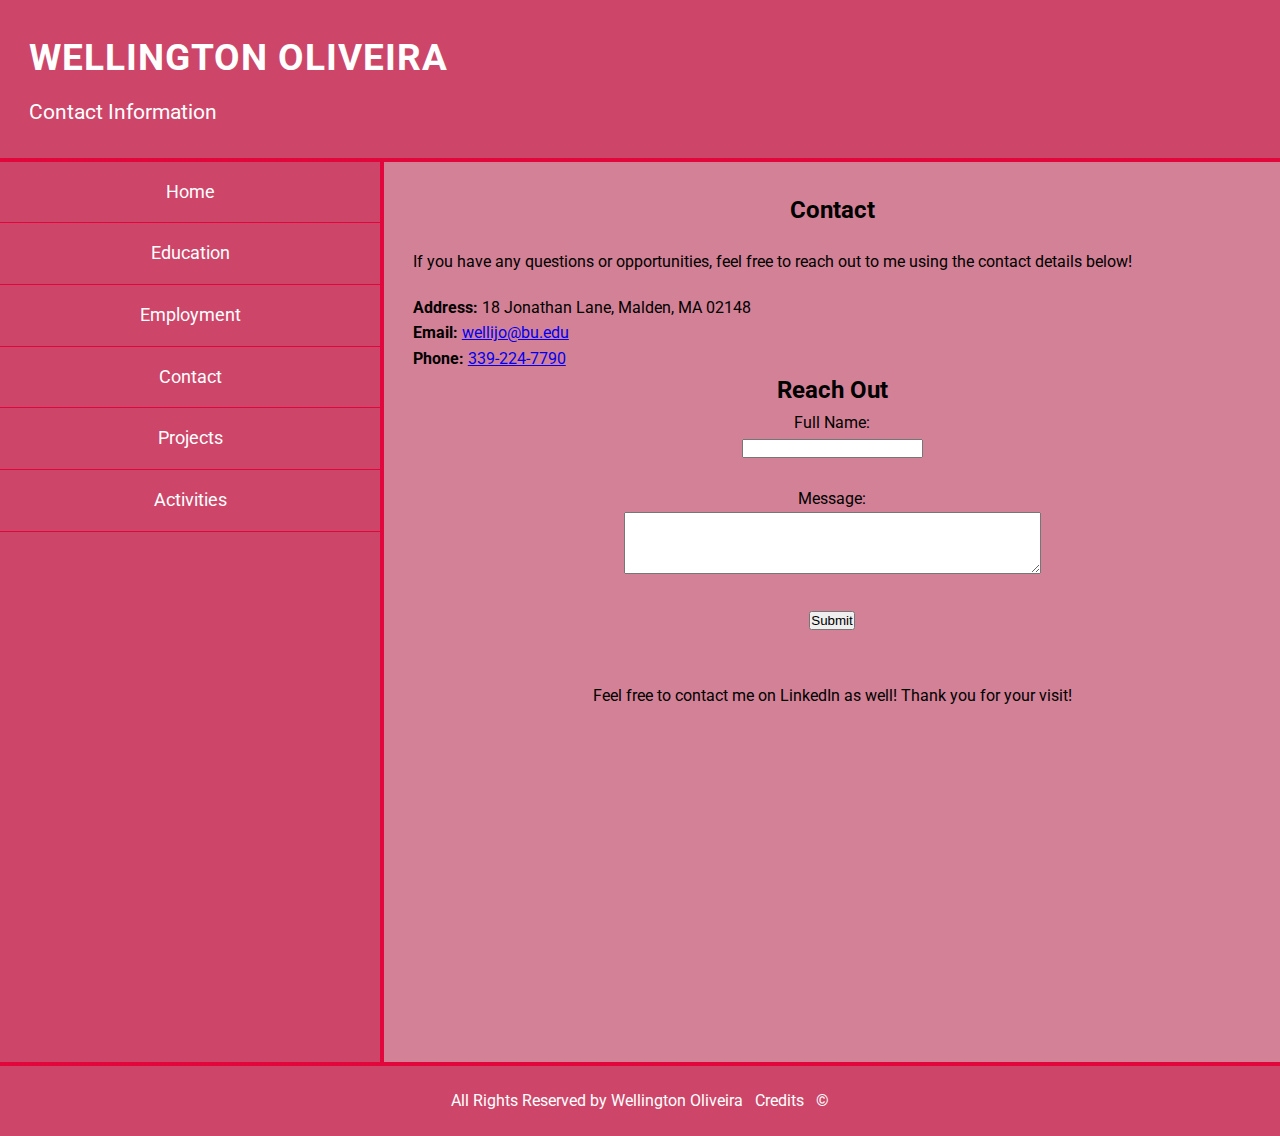
<file: contact.html>
<!DOCTYPE html>
<html lang="en">
<head>
    <meta charset="UTF-8">
    <meta name="viewport" content="width=device-width, initial-scale=1.0">
    <title>My Professional Resume</title>
    <link rel="stylesheet" href="contact.css">
    <link href="https://fonts.googleapis.com/css2?family=Roboto:wght@300;400;500;700&display=swap" rel="stylesheet">
</head>
<body>
    <header>
        <h1>Wellington Oliveira</h1>
        <p>Contact Information</p>
    </header>

    <nav>
        <ul>
            <li><a href="index.html">Home</a></li>
            <li><a href="education.html">Education</a></li>
            <li><a href="employment.html">Employment</a></li>
            <li><a href="contact.html">Contact</a></li>
            <li><a href="projects.html">Projects</a></li>
            <li><a href="activities.html">Activities</a></li>
        </ul>
    </nav>

    <main>
        <h2 class="page-title">Contact</h2>
        <p id="contactp">If you have any questions or opportunities, feel free to reach out to me using the contact details below!</p>
        <p><b>Address:</b> 18 Jonathan Lane, Malden, MA 02148</p>
        <p><b>Email:</b> <a href="mailto:wellijo@bu.edu">wellijo@bu.edu</a></p>
        <p><b>Phone:</b> <a href="tel:3392247790">339-224-7790</a></p>

        <div id="reachout">
            <h2>Reach Out</h2>
            <form id="contactForm">
                <label for="fullname">Full Name:</label><br>
                <input type="text" id="fullname" name="fullname"><br><br>
                <label for="message">Message:</label><br>
                <textarea id="message" name="message" rows="4" cols="50"></textarea><br><br>
                <button onclick="clearForm()">Submit</button>
            </form>
        </div>
        <div>
            <p id="lim">
                Feel free to contact me on LinkedIn as well! Thank you for your visit!
            </p>
        </div>
        <script src="contact.js"></script>
    </main>

    <footer>
        All Rights Reserved by Wellington Oliveira <a href="#">Credits </a> &copy;
    </footer>

</body>
</html>
</file>
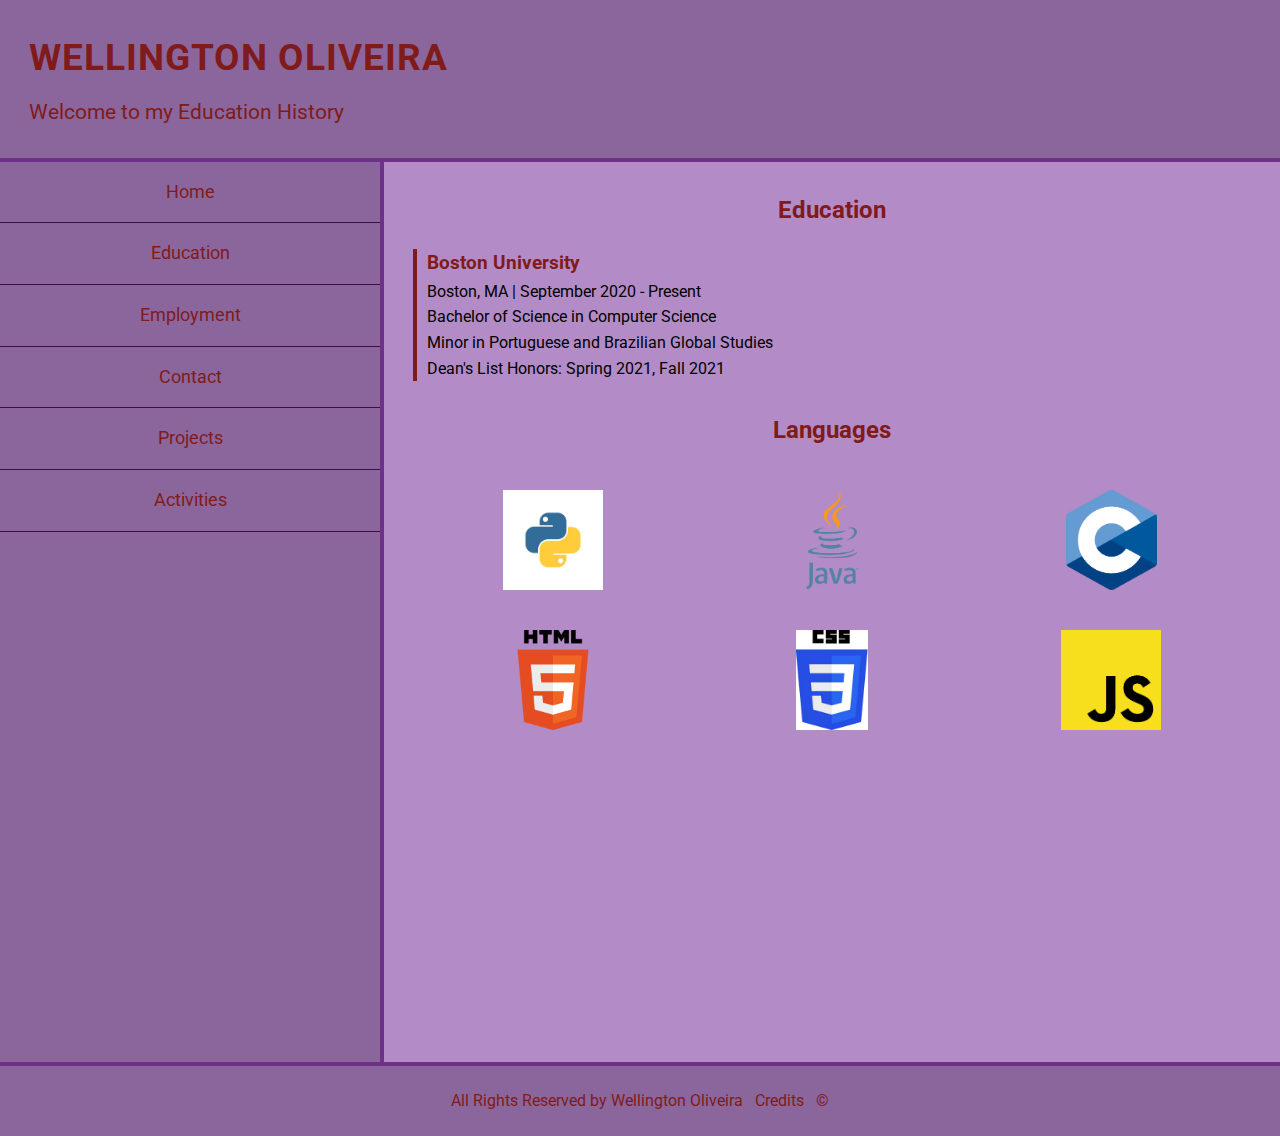
<file: education.html>
<!DOCTYPE html>
<html lang="en">
<head>
    <meta charset="UTF-8">
    <meta name="viewport" content="width=device-width, initial-scale=1.0">
    <title>My Professional Resume</title>
    <link rel="stylesheet" href="education.css">
    <link href="https://fonts.googleapis.com/css2?family=Roboto:wght@300;400;500;700&display=swap" rel="stylesheet">
</head>
<body>
    <header>
        <h1>Wellington Oliveira</h1>
        <p>Welcome to my Education History</p>
    </header>

    <nav>
        <ul>
            <li><a href="index.html">Home</a></li>
            <li><a href="education.html">Education</a></li>
            <li><a href="employment.html">Employment</a></li>
            <li><a href="contact.html">Contact</a></li>
            <li><a href="projects.html">Projects</a></li>
            <li><a href="activities.html">Activities</a></li>
        </ul>
    </nav>

    <main>
        <h2 class="page-title">Education</h2>
        
            <div class="education-container">
                <h3 id="cname">Boston University</h3>
                <p class="location-date">Boston, MA | September 2020 - Present</p>
                <p>Bachelor of Science in Computer Science</p>
                <p>Minor in Portuguese and Brazilian Global Studies</p>
                <p>Dean's List Honors: Spring 2021, Fall 2021</p>
        </div>
        <h2 class="language-title">Languages</h2>
        <div id="logos1">
            <img src="python.jpg" id="pythonpic" alt="python logo">
            <img src="java.png" id="wellipic" alt="java logo">
            <img src="c.png" id="wellipic" alt="c logo">
        </div>
        <div id="logos2">
            <img src="html.png" id="wellipic" alt="html logo">
            <img src="css.jpg" id="wellipic" alt="css logo">
            <img src="js.png" id="wellipic" alt="javascript logo">
        </div>

    </main>

    <footer>
        All Rights Reserved by Wellington Oliveira <a href="#">Credits </a> &copy;
    </footer>
</body>
</html>
</file>
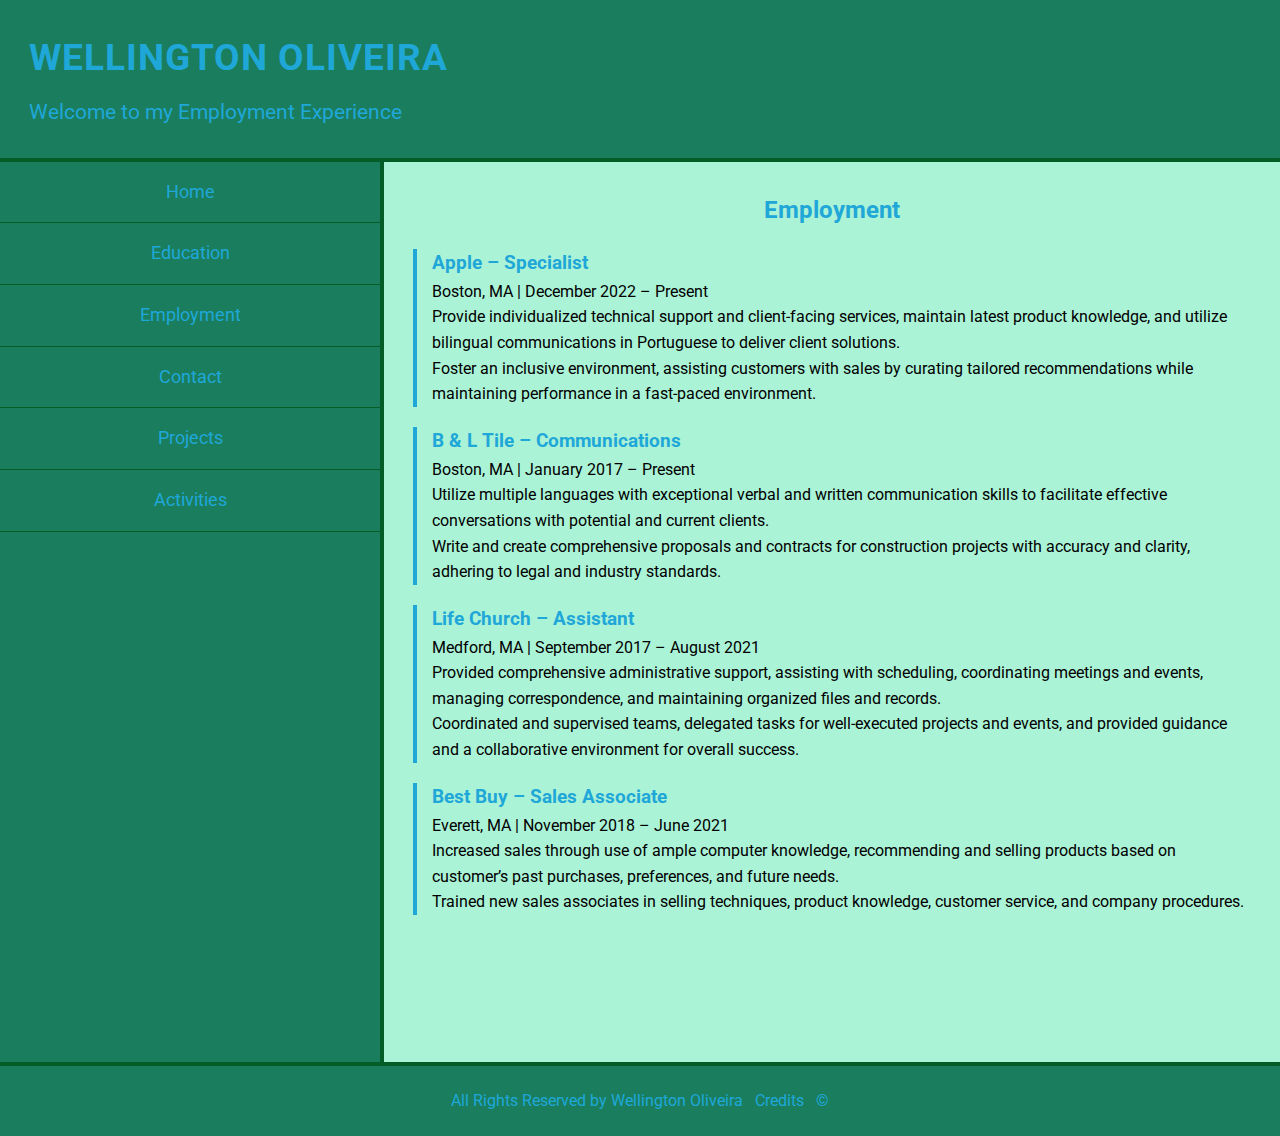
<file: employment.html>
<!DOCTYPE html>
<html lang="en">
<head>
    <meta charset="UTF-8">
    <meta name="viewport" content="width=device-width, initial-scale=1.0">
    <title>Employment Experience</title>
    <link rel="stylesheet" href="employment.css">
    <link href="https://fonts.googleapis.com/css2?family=Roboto:wght@300;400;500;700&display=swap" rel="stylesheet">
</head>
<body>
    <header>
        <h1>Wellington Oliveira</h1>
        <p>Welcome to my Employment Experience</p>
    </header>

    <nav>
        <ul>
            <li><a href="index.html">Home</a></li>
            <li><a href="education.html">Education</a></li>
            <li><a href="employment.html">Employment</a></li>
            <li><a href="contact.html">Contact</a></li>
            <li><a href="projects.html">Projects</a></li>
            <li><a href="activities.html">Activities</a></li>
        </ul>
    </nav>

    <main>
        <h2 class="page-title">Employment</h2>
        
        <div class="employment-con">
            <div class="employment-content">
                <h3>Apple – Specialist</h3>
                <p class="location-date">Boston, MA | December 2022 – Present</p>
                <ul>
                    <li>Provide individualized technical support and client-facing services, maintain latest product knowledge, and utilize bilingual communications in Portuguese to deliver client solutions.</li>
                    <li>Foster an inclusive environment, assisting customers with sales by curating tailored recommendations while maintaining performance in a fast-paced environment.</li>
                </ul>
            </div>
            <div class="employment-content">
                <h3>B & L Tile – Communications</h3>
                <p class="location-date">Boston, MA | January 2017 – Present</p>
                <ul>
                    <li>Utilize multiple languages with exceptional verbal and written communication skills to facilitate effective conversations with potential and current clients.</li>
                    <li>Write and create comprehensive proposals and contracts for construction projects with accuracy and clarity, adhering to legal and industry standards.</li>
                </ul>
            </div>
            <div class="employment-content">
                <h3>Life Church – Assistant</h3>
                <p class="location-date">Medford, MA | September 2017 – August 2021</p>
                <ul>
                    <li>Provided comprehensive administrative support, assisting with scheduling, coordinating meetings and events, managing correspondence, and maintaining organized files and records.</li>
                    <li>Coordinated and supervised teams, delegated tasks for well-executed projects and events, and provided guidance and a collaborative environment for overall success.</li>
                </ul>
            </div>
            <div class="employment-content">
                <h3>Best Buy – Sales Associate</h3>
                <p class="location-date">Everett, MA | November 2018 – June 2021</p>
                <ul>
                    <li>Increased sales through use of ample computer knowledge, recommending and selling products based on customer’s past purchases, preferences, and future needs.</li>
                    <li>Trained new sales associates in selling techniques, product knowledge, customer service, and company procedures.</li>
                </ul>
            </div>
            </div>
        </div>
    </main>

    <footer>
        All Rights Reserved by Wellington Oliveira <a href="#">Credits </a> &copy;
    </footer>
</body>
</html>
</file>
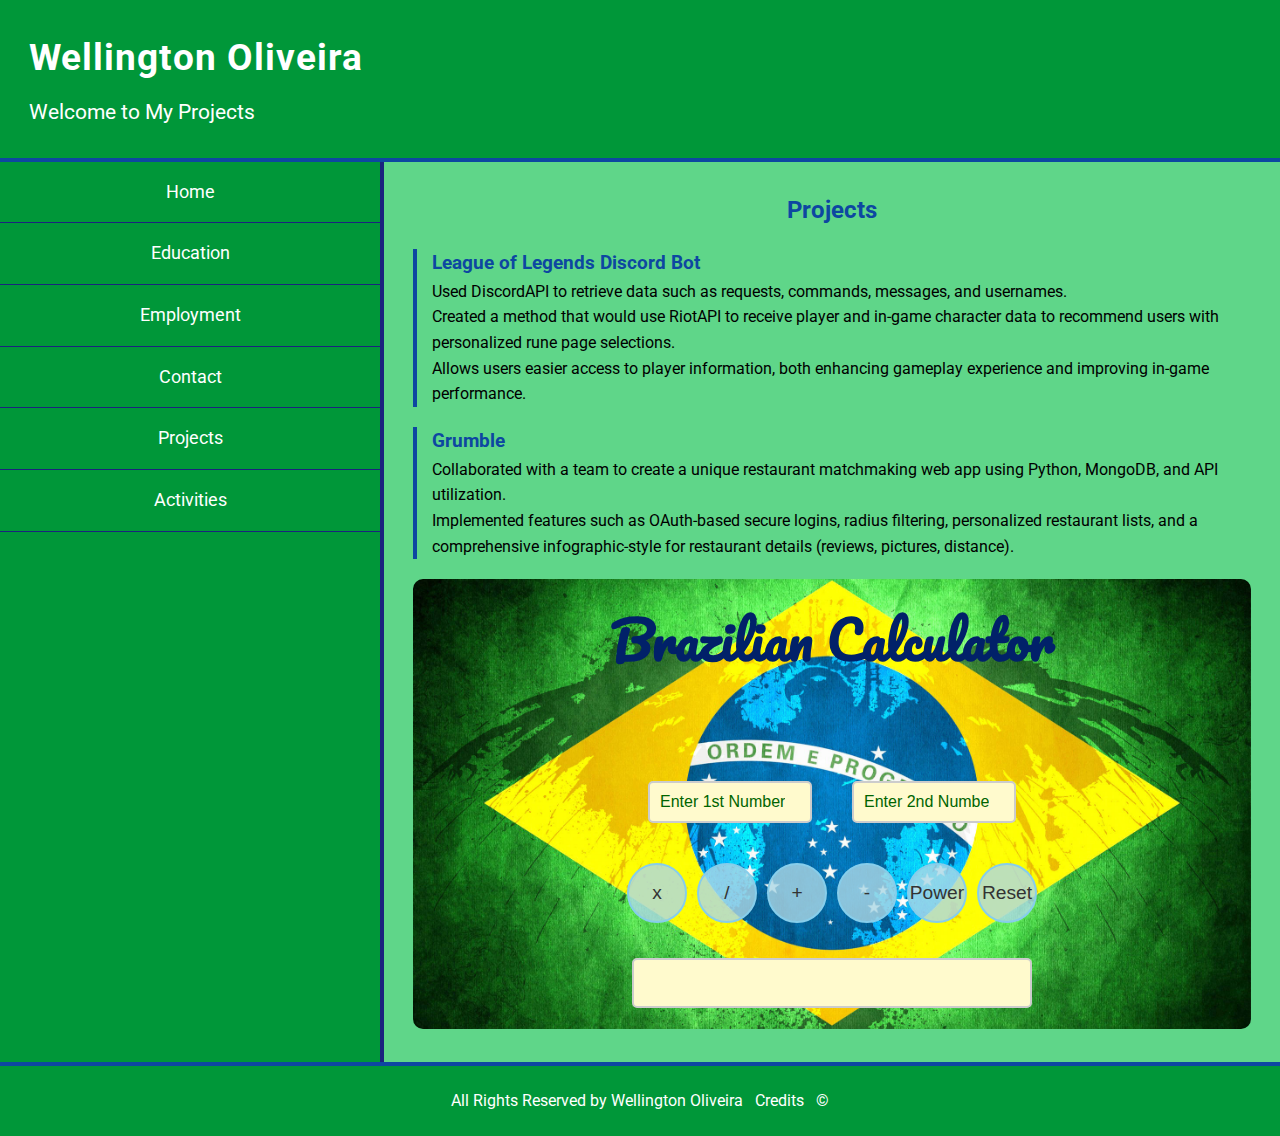
<file: projects.html>
<!DOCTYPE html>
<html lang="en">
<head>
    <meta charset="UTF-8">
    <meta name="viewport" content="width=device-width, initial-scale=1.0">
    <title>Projects</title>
    <link rel="stylesheet" href="projects.css">
    <link href="https://fonts.googleapis.com/css2?family=Roboto:wght@300;400;500;700&display=swap" rel="stylesheet">
    <link href="https://fonts.googleapis.com/css2?family=Pacifico&display=swap" rel="stylesheet">
</head>
<body>
    <header>
        <h1>Wellington Oliveira</h1>
        <p>Welcome to My Projects</p>
    </header>

    <nav>
        <ul>
            <li><a href="index.html">Home</a></li>
            <li><a href="education.html">Education</a></li>
            <li><a href="employment.html">Employment</a></li>
            <li><a href="contact.html">Contact</a></li>
            <li><a href="projects.html">Projects</a></li>
            <li><a href="activities.html">Activities</a></li>
        </ul>
    </nav>

    <main>
        <h2 class="page-title">Projects</h2>
        
        <div class="projects-con">
            <div class="projects-content">
                <h3>League of Legends Discord Bot</h3>
                <ul>
                    <li>Used DiscordAPI to retrieve data such as requests, commands, messages, and usernames.</li>
                    <li>Created a method that would use RiotAPI to receive player and in-game character data to recommend users with personalized rune page selections.</li>
                    <li>Allows users easier access to player information, both enhancing gameplay experience and improving in-game performance.</li>
                </ul>
            </div>
            <div class="projects-content">
                <h3>Grumble</h3>
                <ul>
                    <li>Collaborated with a team to create a unique restaurant matchmaking web app using Python, MongoDB, and API utilization.</li>
                    <li>Implemented features such as OAuth-based secure logins, radius filtering, personalized restaurant lists, and a comprehensive infographic-style for restaurant details (reviews, pictures, distance).</li>
                </ul>
            </div>
        </div>
        <div id="calc">
            <h2 id="brazil-title"> Brazilian Calculator</h2>
            <div id="actualCalc">
                <div id="inputs">
                    <input type="number" id="n1" placeholder="Enter 1st Number">
                    <input type="number" id="n2" placeholder="Enter 2nd Number">
                </div>
                <div id="signs">
                    <button id="mul">x</button>
                    <button id="div">/</button>
                    <button id="add">+</button>
                    <button id="sub">-</button>
                    <button id="pow">Power</button>
                    <button id="reset">Reset</button>
                </div>
                <div id="outputbox">
                    <p id="output"></p>
                </div>
            </div>
        </div>
    </main>

    <footer>
        All Rights Reserved by Wellington Oliveira <a href="#">Credits </a> &copy;
    </footer>
    <script src="projects.js"></script>
</body>
</html>
</file>
<file: contact.css>
* {
  margin: 0;
  padding: 0;
  box-sizing: border-box;
}

body {
  font-family: 'Roboto', sans-serif;
  line-height: 1.6;
  background-color: #f5f5f5;
}

header {
  background-color: #cd466a;
  color: white;
  padding: calc(1rem + 1vw);
  border-bottom: 4px solid #e1073d;
  text-align: center;
}

header h1 {
  font-size: calc(1.5rem + 1vw);
  margin-bottom: 0.5rem;
  text-transform: uppercase;
  letter-spacing: 1px;
}

header p {
  font-size: calc(0.9rem + 0.5vw);
}

nav {
  display: flex;
  flex-direction: row;
  padding: 0;
}

nav ul {
  list-style: none;
  display: flex;
  flex: 1;
  color: black;
  background-color: #cd466a;
}

nav li {
  border-bottom: 1px solid #e1073d;
  flex: 1;
  
}

nav a {
  display: block;
  color: white;
  text-decoration: none;
  text-align: center;
  padding: 1rem;
  font-size: calc(0.8rem + 0.4vw);
  transition: background-color 0.3s;
}

nav a:hover {
  background-color: #0d47a1;
}

main {
  display: flex;
  flex-direction: column;
  min-height: 100vh;
  padding: calc(1rem + 1vw);
  background-color: rgb(211, 129, 150);
  margin: 0 auto;

}

.page-title {
  height: auto;
  align-items: center;
  justify-content: center;
}


footer {
  background-color: #cd466a;
  color: white;
  padding: calc(1rem + 0.5vw);
  text-align: center;
  border-top: 4px solid #e1073d;
}

footer a {
  color: white;
  text-decoration: none;
  padding: 0.25rem 0.5rem;
}

footer a:hover {
  background-color: #e1073d;
}



@media screen and (min-width: 750px) {
  nav {
      width: 30%;
      float: left;
      border-right: 4px solid #e1073d;
      height: 100vh;
      
  }

  nav ul {
      display: block;
      color: black;
  }
  
  nav li {
      border-bottom: 1px solid #e1073d;
      
  }
  
  nav a {
      display: block;
  }
  
  nav a:hover {
      background-color: #bf2899;
  }

  header {
      text-align: left;
  }
  
  main {
      width: 70%;
  }

}


@media screen and (min-width: 1000px) {
  nav {
      width: 30%;
      float: left;
      border-right: 4px solid #e1073d;
      height: 100vh;
  }
  
  header {
      text-align: left;
  }
}

.page-title {
  text-align: center;
  margin-bottom: 20px;
}

#contactp{
  margin-bottom: 20px;
}

#reachout {
  text-align: center;
}

#lim{
  text-align: center;
  margin-top: 50px;
}
</file>
<file: education.css>
* {
  margin: 0;
  padding: 0;
  box-sizing: border-box;
}

body {
  font-family: 'Roboto', sans-serif;
  line-height: 1.6;
  background-color: #f5f5f5;
}

header {
  background-color: rgb(139, 102, 156);
  color:  rgb(127, 27, 27);
  padding: calc(1rem + 1vw);
  border-bottom: 4px solid #6e3188;
  text-align: center;
}

header h1 {
  font-size: calc(1.5rem + 1vw);
  margin-bottom: 0.5rem;
  text-transform: uppercase;
  letter-spacing: 1px;
}

header p {
  font-size: calc(0.9rem + 0.5vw);
}

nav {
  display: flex;
  flex-direction: row;
  padding: 0;
}

nav ul {
  list-style: none;
  display: flex;
  flex: 1;
  color: black;
  background-color: rgb(139, 102, 156);
}

nav li {
  border-bottom: 1px solid #400a51;
  flex: 1;
  
}

nav a {
  display: block;
  color:  rgb(127, 27, 27);
  text-decoration: none;
  text-align: center;
  padding: 1rem;
  font-size: calc(0.8rem + 0.4vw);
  transition: background-color 0.3s;
}

nav a:hover {
  background-color: #0d47a1;
}

main {
  display: flex;
  flex-direction: column;
  min-height: 100vh;
  padding: calc(1rem + 1vw);
  background-color: rgb(179, 139, 199);
  margin: 0 auto;
  

}


.page-title {
  height: auto;
  align-items: center;
  justify-content: center;
  color: rgb(127, 27, 27);
}

footer {
  background-color: rgb(139, 102, 156);
  color:  rgb(127, 27, 27);
  padding: calc(1rem + 0.5vw);
  text-align: center;
  border-top: 4px solid #6e3188;
}

footer a {
  color:  rgb(127, 27, 27);
  text-decoration: none;
  padding: 0.25rem 0.5rem;
}

footer a:hover {
  background-color: #4f0754;
}

.education-container {
  border-left: 4rem;
  padding-left: 10px;
  border: 4px solid;
  border-top: none;
  border-right: none;
  border-bottom: none;
  border-color: rgb(127, 27, 27);
  
}


@media screen and (min-width: 750px) {
  nav {
      width: 30%;
      float: left;
      border-right: 4px solid #6e3188;
      height: 100vh;
      
  }

  
  nav ul {
      display: block;
      color: black;
  }
  
  nav li {
      border-bottom: 1px solid #3a0a52;
      
  }
  
  nav a {
      display: block;
  }
  
  nav a:hover {
      background-color: #4f0754;
  }

  header {
      text-align: left;
  }
  
  main {
      width: 70%;
  }
}


@media screen and (min-width: 1000px) {
  nav {
      width: 30%;
      float: left;
      border-right: 4px solid #6e3188;
      height: 100vh;
  }
  
  header {
      text-align: left;
  }
}

.page-title {
  text-align: center;
  margin-bottom: 20px;
  color: rgb(127, 27, 27)
}

.language-title {
  margin-top: 30px;
  text-align: center;
  margin-bottom: 20px;
  color:rgb(127, 27, 27);
}

#logos1 {
  display: flex;
  justify-content: space-around; 
  width: 100%;
  padding: 20px 0;
}

#logos1 img {
  width: 100px;
  height: 100px;
  object-fit: contain;
}

#logos2 {
  display: flex;
  justify-content: space-around;
  width: 100%;
  padding: 20px 0;
}

#logos2 img {
  width: 100px;
  height: 100px;
  object-fit: contain;
}

#cname{
  color:rgb(127, 27, 27)
}
</file>
<file: employment.css>
* {
  margin: 0;
  padding: 0;
  box-sizing: border-box;
}

body {
  font-family: 'Roboto', sans-serif;
  line-height: 1.6;
  background-color: #f5f5f5;
}

header {
  background-color: #1a7e5e;
  color: rgb(31, 167, 216);
  padding: calc(1rem + 1vw);
  border-bottom: 4px solid #045c27;
  text-align: center;
}

header h1 {
  font-size: calc(1.5rem + 1vw);
  margin-bottom: 0.5rem;
  text-transform: uppercase;
  letter-spacing: 1px;
}

header p {
  font-size: calc(0.9rem + 0.5vw);
}

nav {
  display: flex;
  flex-direction: row;
  padding: 0;
}

nav ul {
  list-style: none;
  display: flex;
  flex: 1;
  color: rgb(31, 167, 216);
  background-color: #1a7e5e;
}

nav li {
  border-bottom: 1px solid #045c27;
  flex: 1;
  
}

nav a {
  display: block;
  color: rgb(31, 167, 216);
  text-decoration: none;
  text-align: center;
  padding: 1rem;
  font-size: calc(0.8rem + 0.4vw);
  transition: background-color 0.3s;
}

nav a:hover {
  background-color: #094f30;
}

main {
  display: flex;
  flex-direction: column;
  min-height: 100vh;
  padding: calc(1rem + 1vw);
  background-color: rgb(171, 243, 215);
  margin: 0 auto;
}


.page-title {
  height: auto;
  align-items: center;
  justify-content: center;
}


footer {
  background-color: #1a7e5e;
  color: rgb(31, 167, 216);
  padding: calc(1rem + 0.5vw);
  text-align: center;
  border-top: 4px solid #045c27;
}

footer a {
  color: rgb(31, 167, 216);
  text-decoration: none;
  padding: 0.25rem 0.5rem;
}

footer a:hover {
  background-color: #045c27;
}

.employment-content {
  border-left: 4px solid rgb(31, 167, 216);
  padding-left: 15px; 
  margin-bottom: 20px; 
}

.employment-content ul {
  list-style: none;
}


@media screen and (min-width: 750px) {
  nav {
      width: 30%;
      float: left;
      border-right: 4px solid #045c27;
      height: 100vh;
      
  }

  
  nav ul {
      display: block;
      color: rgb(31, 167, 216);
  }
  
  nav li {
      border-bottom: 1px solid #045c27;
      
  }
  
  nav a {
      display: block;
  }
  
  nav a:hover {
      background-color: #05411d;
  }

  header {
      text-align: left;
  }
  
  main {
      width: 70%;
  }
  #welli-pic-desc {
      flex-direction: row;
  }

  #welli-pic-desc > img {
      width: 30%;
  }
  #welli-pic-desc > p {
      padding: 0 1rem;
      width: 70%;
  }
}


@media screen and (min-width: 1000px) {
  nav {
      width: 30%;
      float: left;
      border-right: 4px solid #045c27;
      height: 100vh;
  }
  
  header {
      text-align: left;
  }
}

.page-title {
  text-align: center;
  margin-bottom: 20px;
  color: rgb(31, 167, 216);
}

h3{
  color: rgb(31, 167, 216);
}
</file>
<file: projects.css>
* {
  margin: 0;
  padding: 0;
  box-sizing: border-box;
}

body {
  font-family: 'Roboto', sans-serif;
  line-height: 1.6;
  background-color: #f5f5f5;
}

header {
  background-color: rgb(0,151,57);
  color: white;
  padding: calc(1rem + 1vw);
  border-bottom: 4px solid #0d47a1;
  text-align: center;
}

header h1 {
  font-size: calc(1.5rem + 1vw);
  margin-bottom: 0.5rem;
  letter-spacing: 1px;
}

header p {
  font-size: calc(0.9rem + 0.5vw);
}

nav {
  display: flex;
  flex-direction: row;
  padding: 0;
}

nav ul {
  list-style: none;
  display: flex;
  flex: 1;
  color: black;
  background-color: rgb(0,151,57);
}

nav li {
  border-bottom: 1px solid #1a237e;
  flex: 1;
}

nav a {
  display: block;
  color: white;
  text-decoration: none;
  text-align: center;
  padding: 1rem;
  font-size: calc(0.8rem + 0.4vw);
  transition: background-color 0.3s;
}

nav a:hover {
  background-color: #0d47a1;
}

main {
  display: flex;
  flex-direction: column;
  min-height: 100vh;
  padding: calc(1rem + 1vw);
  background-color: rgb(95, 214, 137);
  margin: 0 auto;
}

.page-title {
  height: auto;
  align-items: center;
  justify-content: center;
  color: #0d47a1;
}

footer {
  background-color: rgb(0,151,57);
  color: white;
  padding: calc(1rem + 0.5vw);
  text-align: center;
  border-top: 4px solid #0d47a1;
}

footer a {
  color: white;
  text-decoration: none;
  padding: 0.25rem 0.5rem;
}


@media screen and (min-width: 750px) {
  nav {
    width: 30%;
    float: left;
    border-right: 4px solid #1a237e;
    height: 100vh;
  }

  nav ul {
    display: block;
    color: black;
  }

  nav li {
    border-bottom: 1px solid #1a237e;
  }

  nav a {
    display: block;
  }

  nav a:hover {
    background-color: #0d47a1;
  }

  header {
    text-align: left;
  }

  main {
    width: 70%;
  }
}

@media screen and (min-width: 1000px) {
  nav {
    width: 30%;
    float: left;
    border-right: 4px solid #1a237e;
    height: 100vh;
  }

  header {
    text-align: left;
  }
}

.page-title {
  text-align: center;
  margin-bottom: 20px;
}

.projects-content {
  border-left: 4px solid #0d47a1;
  padding-left: 15px;
  margin-bottom: 20px;
}

.projects-content ul {
  list-style: none;
}

#signs {
  display: flex;
  justify-content: center;
  gap: 10px;
  margin: 20px 0;
}

#signs button {
  width: 60px;
  height: 60px;
  border-radius: 50%;
  font-size: 1.2rem;
  background-color: rgba(173, 216, 230, 0.8);
  border: 2px solid #87CEEB;
  color: #333;
  display: flex;
  align-items: center;
  justify-content: center;
}

#signs button:hover {
  background-color: rgba(135, 206, 235, 0.9);
}


#outputbox {
  border: 2px solid #ccc;
  padding: 20px;
  margin-top: 15px;
  display: flex;
  justify-content: center;
  align-items: center;
  width: 50%;
  height: 50px;
  margin-left: auto;
  margin-right: auto;
  background-color: #fffacd;
  border-radius: 5px;
  text-align: center;
  color: #006400;
  font-size: 1.2rem;
}

#inputs {
  display: flex;
  justify-content: center;
  margin-top: 100px;
  gap: 40px;
  margin-bottom: 20px;
}

#calc {
  background-image: url("brazil.jpg");
  background-size: cover;
  background-position: center;
  background-repeat: no-repeat;
  padding: 20px;
  border-radius: 10px;
  height: 200%;
  width: 100%;
  min-height: 50vh;
  display: flex;
  flex-direction: column;
  align-items: center;
}

#brazil-title {
  height: auto;
  align-items: center;
  justify-content: center;
  color: rgb(1, 33, 105);
  display: flex;
  font-family: 'Pacifico', cursive;
  font-size: calc(2rem + 1.5vw);
}

#actualCalc {
  display: flex;
  flex-direction: column;
  align-items: center;
  justify-content: center;
  height: 100%;
  width: 100%;
  min-height: 15vh;
}

#inputs input {
  width: calc(100px + 5vw);
  padding: 10px;
  font-size: calc(1rem);
  background-color: #fffacd;
  border: 2px solid #ccc;
  border-radius: 5px;
  text-align: center;
}

#inputs input::placeholder {
  color: #006400;
}

h3{
  color: #0d47a1;
}
</file>
